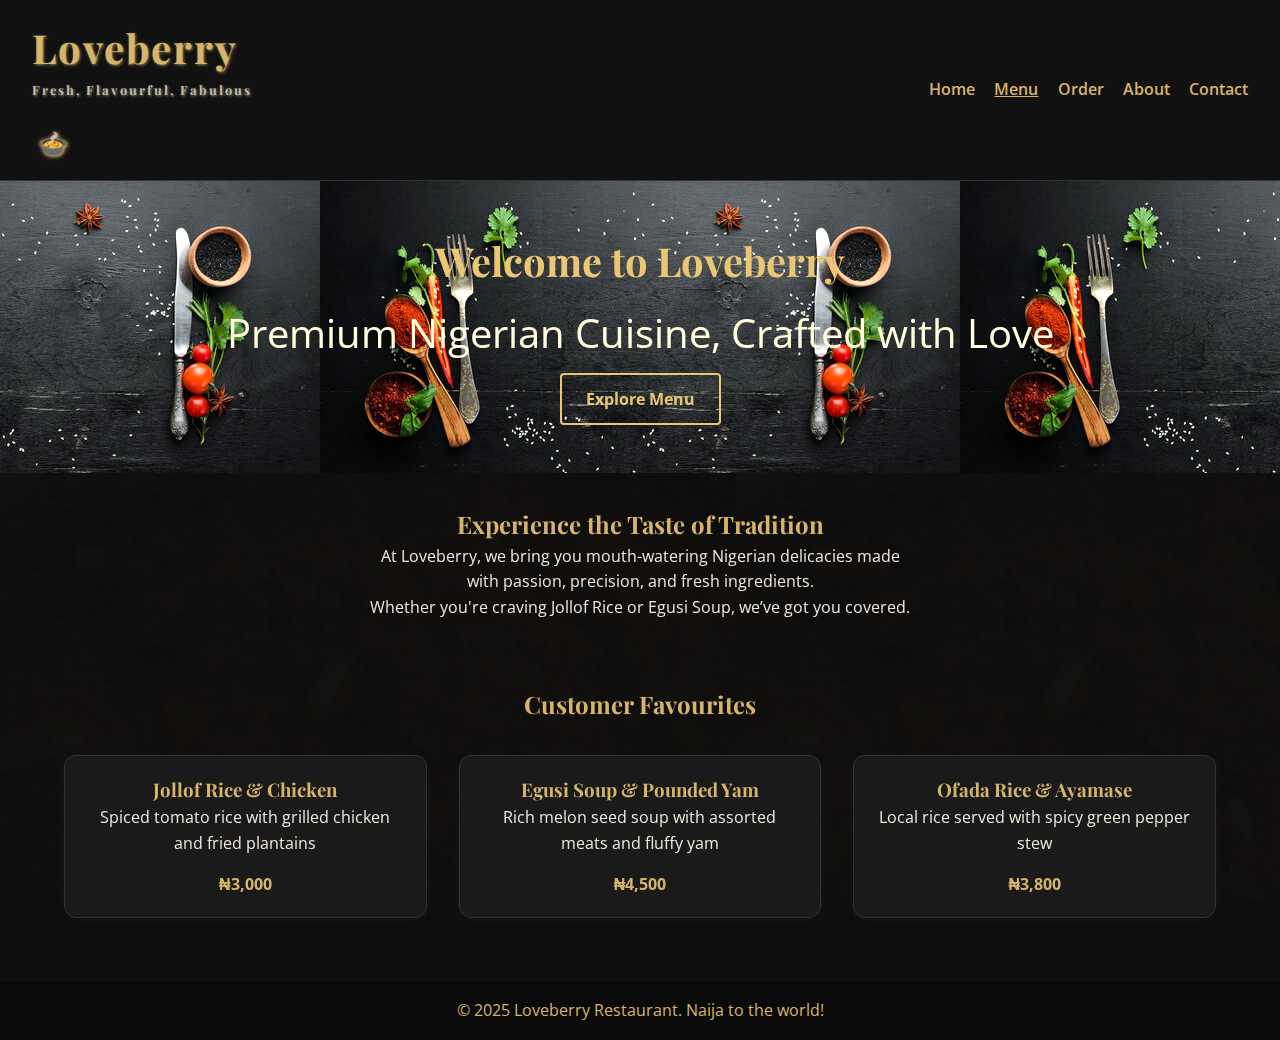
<file: index.html>
<!DOCTYPE html>
<html lang="en">
<head>
  <meta charset="UTF-8" />
  <meta name="viewport" content="width=device-width, initial-scale=1" />
  <title>Loveberry | Home</title>
  <link rel="stylesheet" href="style.css" />
  <link href="https://fonts.googleapis.com/css2?family=Playfair+Display:wght@600&family=Open+Sans&display=swap" rel="stylesheet" />
</head>
<body>
  <header class="navbar">
    <div class="logo">
      Loveberry
      <div class="tagline">Fresh, Flavourful, Fabulous</div>
    </div>
    <nav>
      <button class="nav-toggle" aria-label="Toggle navigation">
        ☰
      </button>
      <ul>
        <li><a href="index.html">Home</a></li>
        <li><a href="menu.html" class="active">Menu</a></li>
        <li><a href="order.html">Order</a></li>
        <li><a href="about.html">About</a></li>
        <li><a href="contact.html">Contact</a></li>
      </ul>
    </nav>
  </header>
  
 
  <section class="hero">
    <div class="hero-text">
      <h1>Welcome to Loveberry</h1>
      <p>Premium Nigerian Cuisine, Crafted with Love</p>
      <a href="menu.html" class="btn">Explore Menu</a>
    </div>
  </section>

  <section class="intro">
    <h2>Experience the Taste of Tradition</h2>
    <p>At Loveberry, we bring you mouth-watering Nigerian delicacies made <br>
       with passion, precision, and fresh ingredients. <br>
        Whether you're craving Jollof Rice or Egusi Soup, we’ve got you covered.</p>
  </section>

  <section class="highlights">
    <h2>Customer Favourites</h2>
    <div class="menu-grid">
      <div class="menu-item">
        <h3>Jollof Rice & Chicken</h3>
        <p>Spiced tomato rice with grilled chicken and fried plantains</p>
        <span class="price">₦3,000</span>
      </div>
      <div class="menu-item">
        <h3>Egusi Soup & Pounded Yam</h3>
        <p>Rich melon seed soup with assorted meats and fluffy yam</p>
        <span class="price">₦4,500</span>
      </div>
      <div class="menu-item">
        <h3>Ofada Rice & Ayamase</h3>
        <p>Local rice served with spicy green pepper stew</p>
        <span class="price">₦3,800</span>
      </div>
    </div>
  </section>

  <footer>
    <p>© 2025 Loveberry Restaurant. Naija to the world!</p>
  </footer>

  <script>
    const navToggle = document.querySelector('.nav-toggle');
    const navMenu = document.querySelector('nav ul');
    navToggle.addEventListener('click', () => {
      navMenu.classList.toggle('show');
    });
  </script>
</body>
</html>
</file>
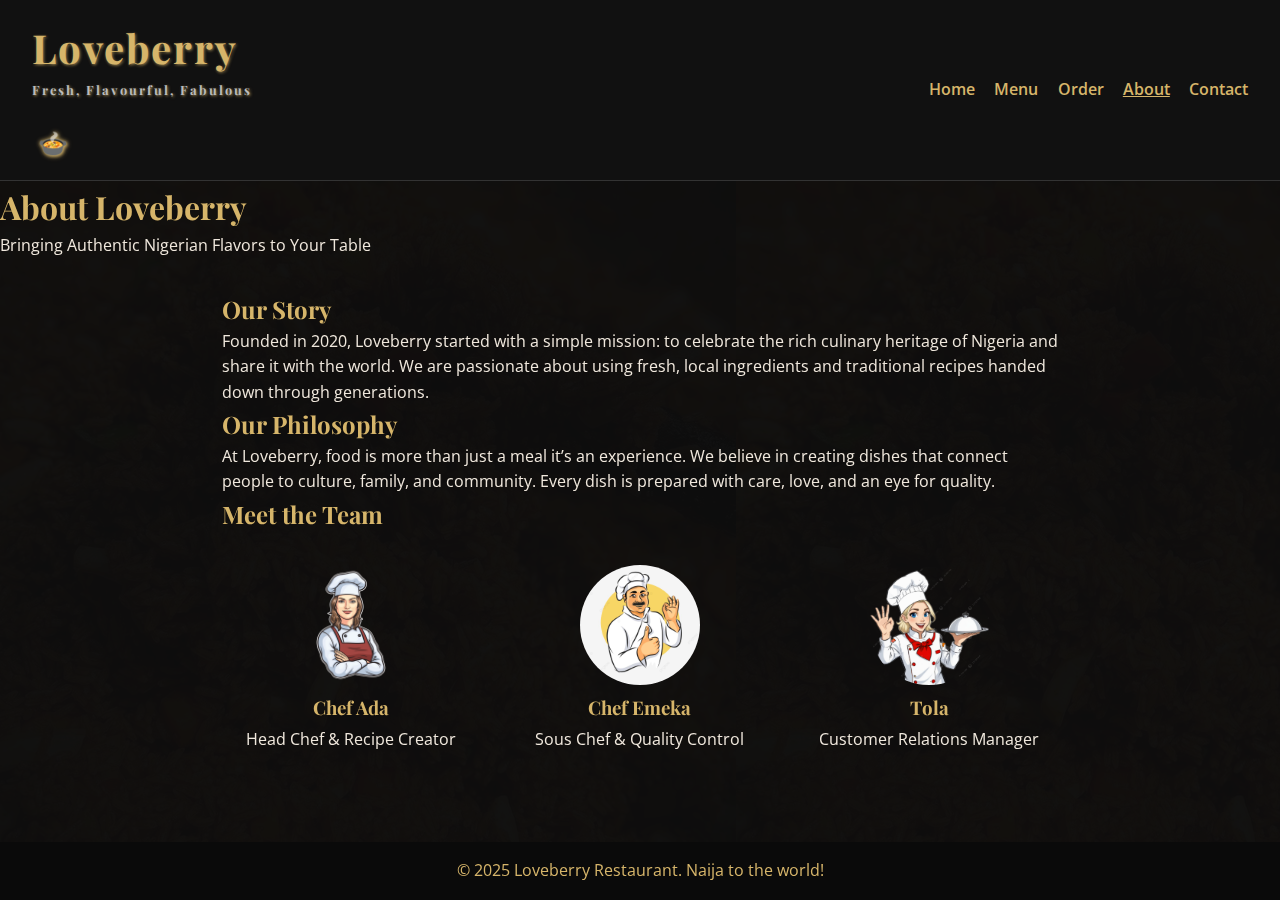
<file: about.html>
<!DOCTYPE html>
<html lang="en">
<head>
  <meta charset="UTF-8" />
  <meta name="viewport" content="width=device-width, initial-scale=1" />
  <title>Loveberry | About</title>
  <link rel="stylesheet" href="style.css" />
  <link href="https://fonts.googleapis.com/css2?family=Playfair+Display:wght@600&family=Open+Sans&display=swap" rel="stylesheet" />
</head>
<body>
  <header class="navbar">
    <div class="logo">
      Loveberry
      <div class="tagline">Fresh, Flavourful, Fabulous</div>
    </div>
    <nav>
      <button class="nav-toggle" aria-label="Toggle navigation">
        ☰
      </button>
      <ul>
        <li><a href="index.html">Home</a></li>
        <li><a href="menu.html">Menu</a></li>
        <li><a href="order.html">Order</a></li>
        <li><a href="about.html" class="active">About</a></li>
        <li><a href="contact.html">Contact</a></li>
      </ul>
    </nav>
  </header>

  <main>
    <section class="about-hero">
      <h1>About Loveberry</h1>
      <p>Bringing Authentic Nigerian Flavors to Your Table</p>
    </section>

    <section class="about-content">
      <h2>Our Story</h2>
      <p>
        Founded in 2020, Loveberry started with a simple mission: to celebrate the rich culinary heritage of Nigeria and share it with the world.
        We are passionate about using fresh, local ingredients and traditional recipes handed down through generations.
      </p>

      <h2>Our Philosophy</h2>
      <p>
        At Loveberry, food is more than just a meal  it’s an experience. We believe in creating dishes that connect people to culture, family, and community.
        Every dish is prepared with care, love, and an eye for quality.
      </p>

      <h2>Meet the Team</h2>
      <div class="team-grid">
        <div class="team-member">
          <img src="chef3.png" alt="Chef Ada" />
          <h3>Chef Ada</h3>
          <p>Head Chef & Recipe Creator</p>
        </div>
        <div class="team-member">
          <img src="png.jpg" alt="Chef Emeka" />
          <h3>Chef Emeka</h3>
          <p>Sous Chef & Quality Control</p>
        </div>
        <div class="team-member">
          <img src="chef77.png" alt="Tola" />
          <h3>Tola</h3>
          <p>Customer Relations Manager</p>
        </div>
      </div>
    </section>
  </main>

  <footer>
    <p>© 2025 Loveberry Restaurant. Naija to the world!</p>
  </footer>

  <script>
    // Navigation toggle (reuse same code)
    const navToggle = document.querySelector('.nav-toggle');
    const navMenu = document.querySelector('nav ul');
    navToggle.addEventListener('click', () => {
      navMenu.classList.toggle('show');
    });
  </script>
</body>
</html>
</file>
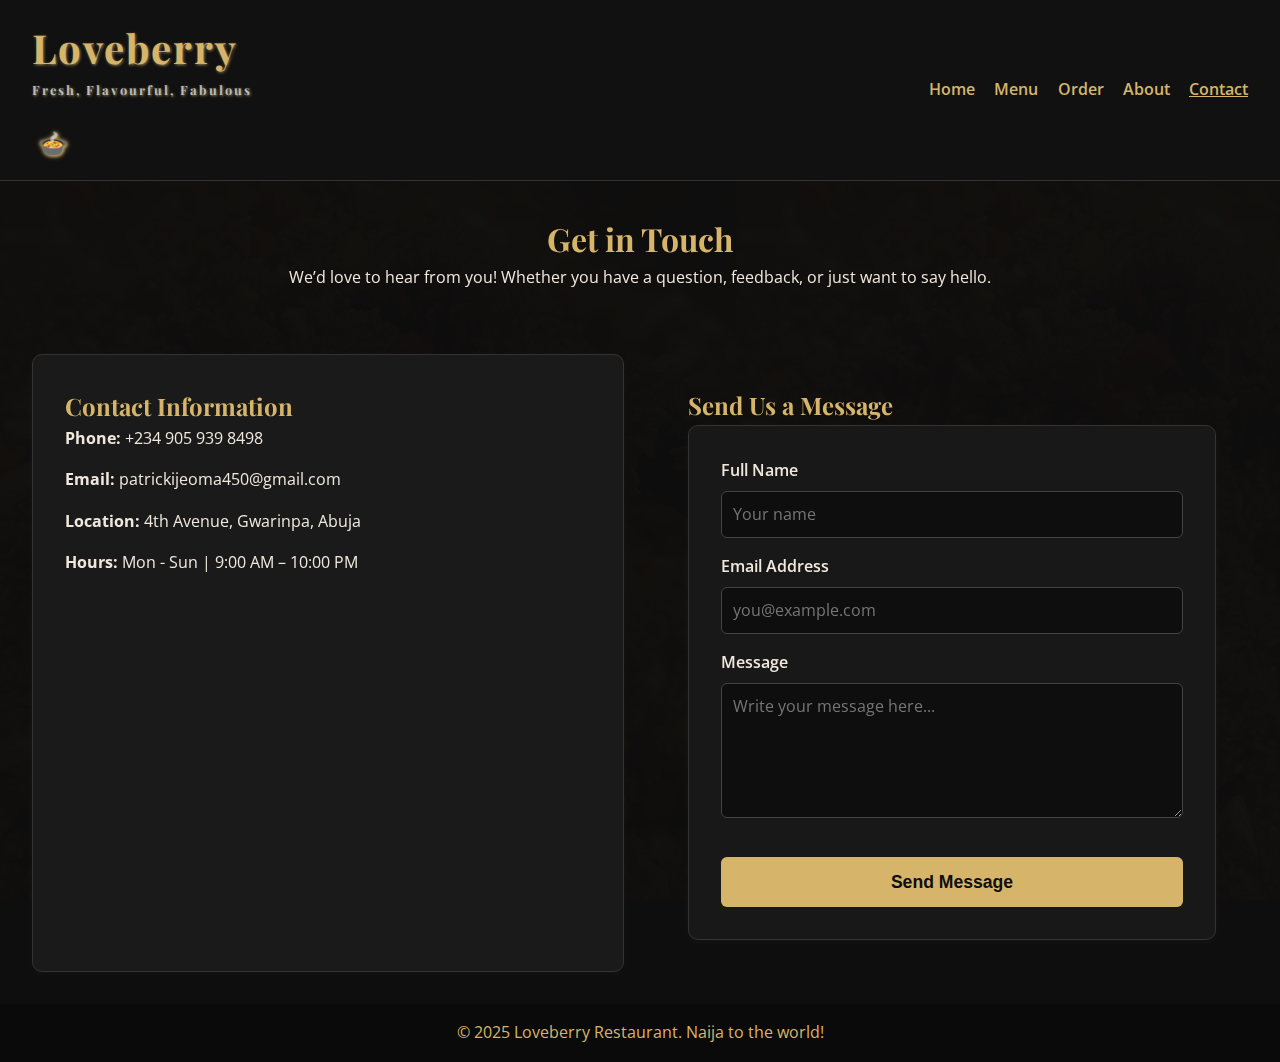
<file: contact.html>
<!DOCTYPE html>
<html lang="en">
<head>
  <meta charset="UTF-8" />
  <meta name="viewport" content="width=device-width, initial-scale=1" />
  <title>Loveberry | Contact</title>
  <link rel="stylesheet" href="style.css" />
  <link href="https://fonts.googleapis.com/css2?family=Playfair+Display:wght@600&family=Open+Sans&display=swap" rel="stylesheet" />
</head>
<body>
  <header class="navbar">
    <div class="logo">
      Loveberry
      <div class="tagline">Fresh, Flavourful, Fabulous</div>
    </div>
    <nav>
      <button class="nav-toggle" aria-label="Toggle navigation">
        ☰
      </button>
      <ul>
        <li><a href="index.html">Home</a></li>
        <li><a href="menu.html">Menu</a></li>
        <li><a href="order.html">Order</a></li>
        <li><a href="about.html">About</a></li>
        <li><a href="contact.html" class="active">Contact</a></li>
      </ul>
    </nav>
  </header>

  <main>
    <section class="contact-intro">
      <h1>Get in Touch</h1>
      <p>We’d love to hear from you! Whether you have a question, feedback, or just want to say hello.</p>
    </section>

    <section class="contact-grid">
      <div class="contact-info">
        <h2>Contact Information</h2>
        <p><strong>Phone:</strong> +234 905 939 8498</p>
        <p><strong>Email:</strong> patrickijeoma450@gmail.com</p>
        <p><strong>Location:</strong> 4th Avenue, Gwarinpa, Abuja</p>
        <p><strong>Hours:</strong> Mon - Sun | 9:00 AM – 10:00 PM</p>
      </div>

      <div class="contact-form">
        <h2>Send Us a Message</h2>
        <form id="contactForm" action="#" method="POST" novalidate>
          <label for="fullname">Full Name</label>
          <input type="text" id="fullname" name="fullname" placeholder="Your name" required />

          <label for="email">Email Address</label>
          <input type="email" id="email" name="email" placeholder="you@example.com" required />

          <label for="message">Message</label>
          <textarea id="message" name="message" rows="5" placeholder="Write your message here..." required></textarea>

          <button type="submit" class="btn">Send Message</button>
        </form>
      </div>
    </section>
  </main>

  <footer>
    <p>© 2025 Loveberry Restaurant. Naija to the world!</p>
  </footer>

  <script>
    // Navigation toggle
    const navToggle = document.querySelector('.nav-toggle');
    const navMenu = document.querySelector('nav ul');
    navToggle.addEventListener('click', () => {
      navMenu.classList.toggle('show');
    });

    // Contact form validation
    const contactForm = document.getElementById('contactForm');
    contactForm.addEventListener('submit', function (e) {
      e.preventDefault();

      if (!contactForm.checkValidity()) {
        alert('Please fill in all required fields.');
        return;
      }

      alert('Message sent! We’ll get back to you shortly.');
      contactForm.reset();
    });
  </script>
</body>
</html>
</file>
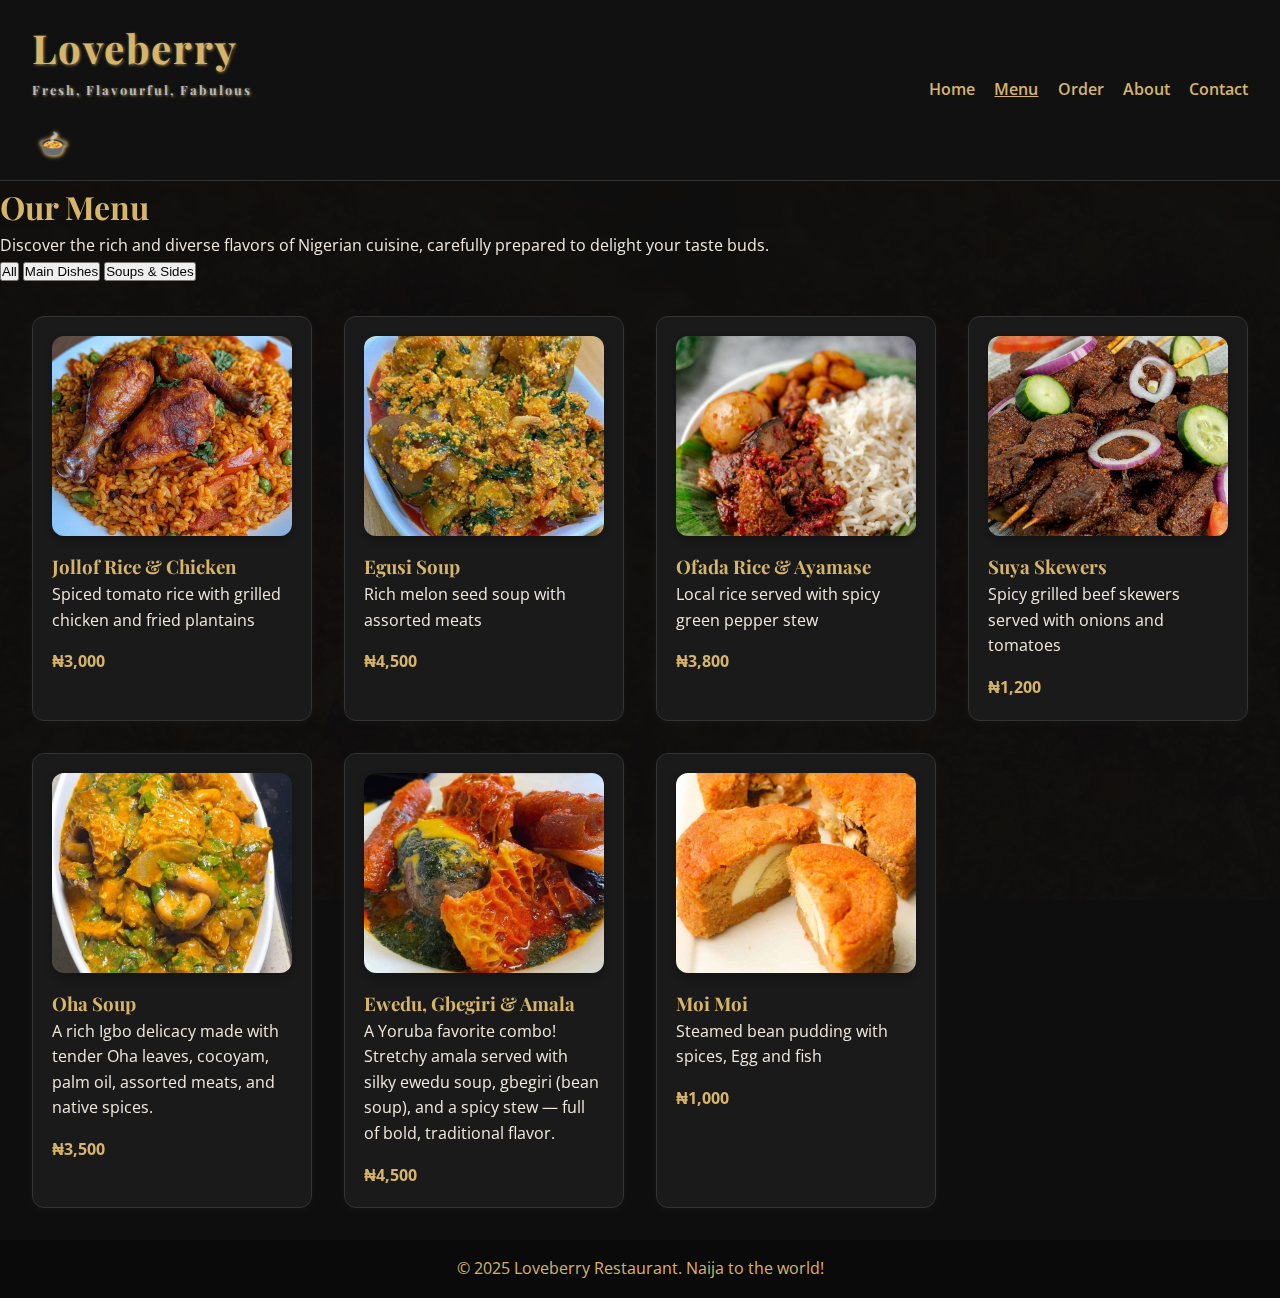
<file: Menu.html>
<!DOCTYPE html>
<html lang="en">
<head>
  <meta charset="UTF-8" />
  <meta name="viewport" content="width=device-width, initial-scale=1" />
  <title>Loveberry | Menu</title>
  <link rel="stylesheet" href="style.css" />
  <link href="https://fonts.googleapis.com/css2?family=Playfair+Display:wght@600&family=Open+Sans&display=swap" rel="stylesheet" />
</head>
<body>
  <header class="navbar">
    <div class="logo">
      Loveberry
      <div class="tagline">Fresh, Flavourful, Fabulous</div>
    </div>
    <nav>
      <button class="nav-toggle" aria-label="Toggle navigation">
        ☰
      </button>
      <ul>
        <li><a href="index.html">Home</a></li>
        <li><a href="menu.html" class="active">Menu</a></li>
        <li><a href="order.html">Order</a></li>
        <li><a href="about.html">About</a></li>
        <li><a href="contact.html">Contact</a></li>
      </ul>
    </nav>
  </header>

  <main>
    <section class="menu-intro">
      <h1>Our Menu</h1>
      <p>Discover the rich and diverse flavors of Nigerian cuisine, carefully prepared to delight your taste buds.</p>
    </section>

    <section class="filter-buttons">
      <button class="filter-btn active" data-filter="all">All</button>
      <button class="filter-btn" data-filter="main">Main Dishes</button>
      <button class="filter-btn" data-filter="sides">Soups & Sides</button>
    </section>

    <section class="menu-grid">
      <!-- Main Dishes -->
      <div class="menu-item main">
        <img src="Jollof Rice with Chicken - Yummy Wonders.jpeg" alt="Jollof Rice & Chicken" />
        <h3>Jollof Rice & Chicken</h3>
        <p>Spiced tomato rice with grilled chicken and fried plantains</p>
        <span class="price">₦3,000</span>
      </div>
      <div class="menu-item main">
        <img src="egusi.jpeg" alt="Egusi Soup" />
        <h3>Egusi Soup</h3>
        <p>Rich melon seed soup with assorted meats</p>
        <span class="price">₦4,500</span>
      </div>
      <div class="menu-item main">
        <img src="Ofada Stew Recipe (How To Make Ofada Stew) - My Active Kitchen.jpeg" alt="Ofada Rice & Ayamase" />
        <h3>Ofada Rice & Ayamase</h3>
        <p>Local rice served with spicy green pepper stew</p>
        <span class="price">₦3,800</span>
      </div>
      <div class="menu-item main">
        <img src="Spicy Nigerian Beef Suya Recipe from Chef Lola's Kitchen.jpeg" alt="Suya Skewers" />
        <h3>Suya Skewers</h3>
        <p>Spicy grilled beef skewers served with onions and tomatoes</p>
        <span class="price">₦1,200</span>
      </div>

      <!-- Soups & Sides -->
      <div class="menu-item sides">
        <img src="oha soup.jpg" alt="Oha Soup" />
        <h3>Oha Soup</h3>
        <p>A rich Igbo delicacy made with tender Oha leaves, cocoyam, palm oil, assorted meats, and native spices.</p>
        <span class="price">₦3,500</span>
      </div>
      <div class="menu-item sides">
        <img src="Yoruba traditional meal.jpeg" alt="Ewedu, Gbegiri & Amala" />
        <h3>Ewedu, Gbegiri & Amala</h3>
        <p>A Yoruba favorite combo! Stretchy amala served with silky ewedu soup, gbegiri (bean soup), and a spicy stew — full of bold, traditional flavor.</p>
        <span class="price">₦4,500</span>
      </div>
      <div class="menu-item sides">
        <img src="Moi Moi Recipe.jpeg" alt="Moi Moi" />
        <h3>Moi Moi</h3>
        <p>Steamed bean pudding with spices, Egg and fish</p>
        <span class="price">₦1,000</span>
      </div>
    </section>
  </main>

  <footer>
    <p>© 2025 Loveberry Restaurant. Naija to the world!</p>
  </footer>

  <script>
    // Navigation toggle
    const navToggle = document.querySelector('.nav-toggle');
    const navMenu = document.querySelector('nav ul');
    navToggle.addEventListener('click', () => {
      navMenu.classList.toggle('show');
    });

    // Filter buttons
    const filterButtons = document.querySelectorAll('.filter-btn');
    const menuItems = document.querySelectorAll('.menu-item');

    filterButtons.forEach(button => {
      button.addEventListener('click', () => {
        // Remove active class from all buttons
        filterButtons.forEach(btn => btn.classList.remove('active'));
        // Add active to clicked
        button.classList.add('active');

        const filter = button.getAttribute('data-filter');

        menuItems.forEach(item => {
          if (filter === 'all') {
            item.style.display = 'block';
          } else {
            if (item.classList.contains(filter)) {
              item.style.display = 'block';
            } else {
              item.style.display = 'none';
            }
          }
        });
      });
    });
  </script>
</body>
</html>
</file>
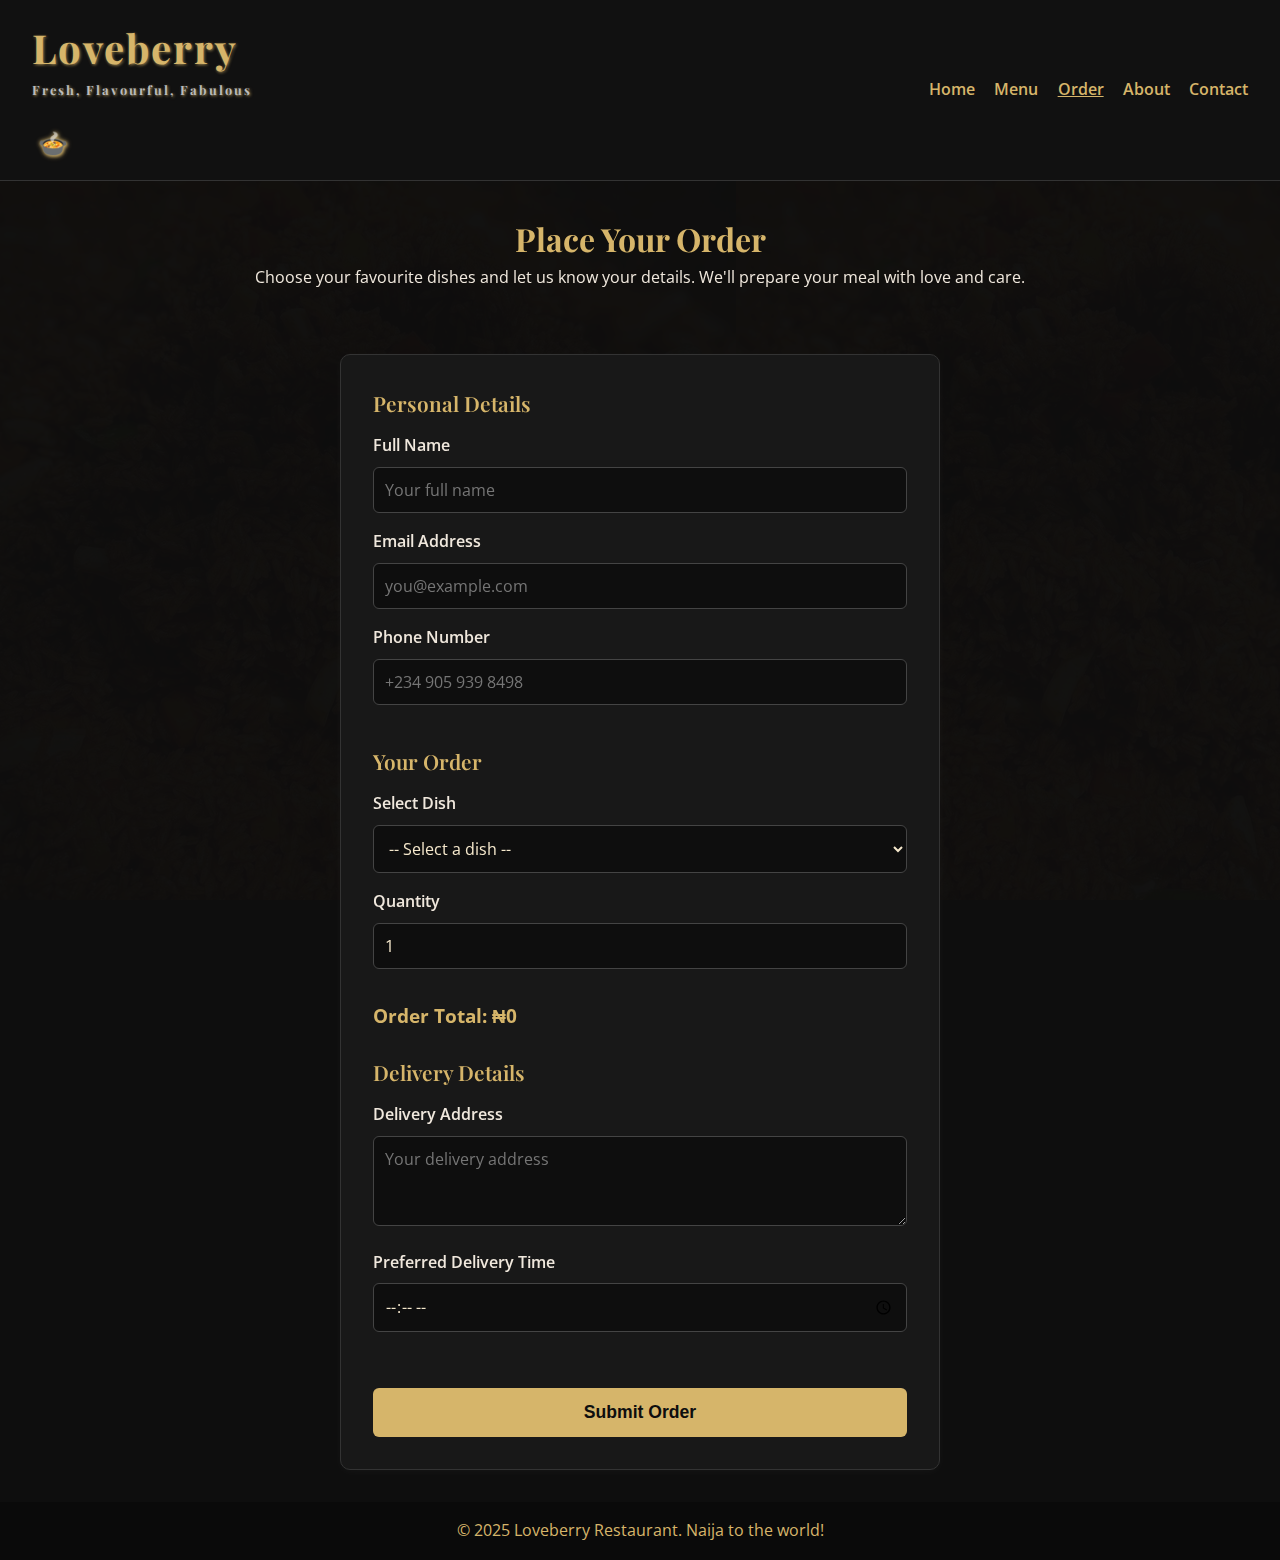
<file: order.html>
<!DOCTYPE html>
<html lang="en">
<head>
  <meta charset="UTF-8" />
  <meta name="viewport" content="width=device-width, initial-scale=1" />
  <title>Loveberry | Order</title>
  <link rel="stylesheet" href="style.css" />
  <link href="https://fonts.googleapis.com/css2?family=Playfair+Display:wght@600&family=Open+Sans&display=swap" rel="stylesheet" />
</head>
<body>
  <header class="navbar">
    <div class="logo">
      Loveberry
      <div class="tagline">Fresh, Flavourful, Fabulous</div>
    </div>
    <nav>
      <button class="nav-toggle" aria-label="Toggle navigation">
        ☰
      </button>
      <ul>
        <li><a href="index.html">Home</a></li>
        <li><a href="menu.html">Menu</a></li>
        <li><a href="order.html" class="active">Order</a></li>
        <li><a href="about.html">About</a></li>
        <li><a href="contact.html">Contact</a></li>
      </ul>
    </nav>
  </header>

  <main>
    <section class="order-intro">
      <h1>Place Your Order</h1>
      <p>Choose your favourite dishes and let us know your details. We'll prepare your meal with love and care.</p>
    </section>

    <section class="order-form-section">
      <form class="order-form" id="orderForm" action="#" method="POST" novalidate>
        <fieldset>
          <legend>Personal Details</legend>

          <label for="name">Full Name</label>
          <input type="text" id="name" name="name" placeholder="Your full name" required />

          <label for="email">Email Address</label>
          <input type="email" id="email" name="email" placeholder="you@example.com" required />

          <label for="phone">Phone Number</label>
          <input type="tel" id="phone" name="phone" placeholder="+234 905 939 8498" required />
        </fieldset>

        <fieldset>
          <legend>Your Order</legend>

          <label for="dish">Select Dish</label>
          <select id="dish" name="dish" required>
            <option value="">-- Select a dish --</option>
            <option value="jollof-rice" data-price="3000">Jollof Rice & Chicken (₦3,000)</option>
            <option value="egusi-soup" data-price="4500">Egusi Soup (₦4,500)</option>
            <option value="ofada-rice" data-price="3800">Ofada Rice & Ayamase (₦3,800)</option>
            <option value="suya-skewers" data-price="1500">Suya Skewers (₦1,500)</option>
            <option value="oha-soup" data-price="4000">Oha Soup (₦4,000)</option>
            <option value="ewedu-gbegiri-amala" data-price="3500">Ewedu, Gbegiri & Amala (₦3,500)</option>
            <option value="moi-moi" data-price="1200">Moi Moi (₦1,200)</option>
          </select>

          <label for="quantity">Quantity</label>
          <input type="number" id="quantity" name="quantity" min="1" value="1" required />

          <p><strong>Order Total: ₦<span id="order-total">0</span></strong></p>
        </fieldset>

        <fieldset>
          <legend>Delivery Details</legend>

          <label for="address">Delivery Address</label>
          <textarea id="address" name="address" rows="3" placeholder="Your delivery address" required></textarea>

          <label for="delivery-time">Preferred Delivery Time</label>
          <input type="time" id="delivery-time" name="delivery-time" />
        </fieldset>

        <button type="submit" class="btn">Submit Order</button>
      </form>
    </section>
  </main>

  <footer>
    <p>© 2025 Loveberry Restaurant. Naija to the world!</p>
  </footer>

  <script>
    // Navigation toggle
    const navToggle = document.querySelector('.nav-toggle');
    const navMenu = document.querySelector('nav ul');
    navToggle.addEventListener('click', () => {
      navMenu.classList.toggle('show');
    });

    // Elements
    const dishSelect = document.getElementById('dish');
    const quantityInput = document.getElementById('quantity');
    const orderTotalDisplay = document.getElementById('order-total');
    const orderForm = document.getElementById('orderForm');

    // Calculate and display order total
    function calculateTotal() {
      const selectedOption = dishSelect.options[dishSelect.selectedIndex];
      const price = selectedOption.dataset.price ? Number(selectedOption.dataset.price) : 0;
      const quantity = Number(quantityInput.value) || 0;
      const total = price * quantity;
      orderTotalDisplay.textContent = total.toLocaleString();
    }

    // Save form data to localStorage
    function saveFormData() {
      const data = {
        name: orderForm.name.value,
        email: orderForm.email.value,
        phone: orderForm.phone.value,
        dish: orderForm.dish.value,
        quantity: orderForm.quantity.value,
        address: orderForm.address.value,
        deliveryTime: orderForm['delivery-time'].value,
      };
      localStorage.setItem('loveberryOrderForm', JSON.stringify(data));
    }

    // Load form data from localStorage
    function loadFormData() {
      const saved = localStorage.getItem('loveberryOrderForm');
      if (saved) {
        const data = JSON.parse(saved);
        orderForm.name.value = data.name || '';
        orderForm.email.value = data.email || '';
        orderForm.phone.value = data.phone || '';
        orderForm.dish.value = data.dish || '';
        orderForm.quantity.value = data.quantity || '1';
        orderForm.address.value = data.address || '';
        orderForm['delivery-time'].value = data.deliveryTime || '';
      }
      calculateTotal();
    }

    // Event listeners
    dishSelect.addEventListener('change', () => {
      calculateTotal();
      saveFormData();
    });

    quantityInput.addEventListener('input', () => {
      if (quantityInput.value < 1) quantityInput.value = 1;
      calculateTotal();
      saveFormData();
    });

    orderForm.addEventListener('input', saveFormData);

    orderForm.addEventListener('submit', function(e) {
      e.preventDefault();
      if (!orderForm.checkValidity()) {
        alert('Please fill in all required fields correctly.');
        return;
      }
      alert(`Thank you for your order! Your total is ₦${orderTotalDisplay.textContent}. We will contact you soon.`);
      orderForm.reset();
      localStorage.removeItem('loveberryOrderForm');
      calculateTotal();
    });

    // Load saved data on page load
    window.addEventListener('load', loadFormData);
  </script>
</body>
</html>
</file>
<file: style.css>
* {
  margin: 0;
  padding: 0;
  box-sizing: border-box;
}

body {
  font-family: 'Open Sans', sans-serif;
  background-color: #0e0e0e; 
  color: #f0e8dd; 
  line-height: 1.6;
  min-height: 100vh;
  display: flex;
  flex-direction: column;
  position: relative;
}

/* Subtle gold texture overlay */
body::before {
  content: '';
  position: fixed;
  inset: 0;
  background: url('jellof\ rice\ 2.jpeg') repeat;
  opacity: 0.02;
  z-index: -1;
  pointer-events: none;
}

a {
  color: #d6b56a;
  text-decoration: none;
}

a:hover {
  text-decoration: underline;
  color: #f5e8cc;
}

img {
  max-width: 100%;
  display: block;
}

h1, h2, h3 {
  font-family: 'Playfair Display', serif;
  color: #d6b56a;
}

/* ========== Navbar ========== */
.navbar {
  background-color: #111;
  border-bottom: 1px solid #333;
  padding: 1rem 2rem;
  display: flex;
  justify-content: space-between;
  align-items: center;
  position: relative;
  flex-wrap: wrap;
}

.logo {
  font-family: 'Playfair Display', serif;
  font-size: 2.5rem;
  font-weight: 700;
  color: #d6b56a; /* gold */
  text-shadow: 1px 1px 3px rgba(214, 181, 106, 0.7);
  letter-spacing: 0.05em;
  position: relative;
  cursor: default;
  user-select: none;
  transition: color 0.3s ease;
}

.logo:hover {
  color: #f5e8cc; 
  text-shadow: 2px 2px 8px rgba(245, 232, 204, 0.8);
}

.logo::after {
  content: ' 🍲'; 
  font-size: 1.5rem;
  position: relative;
  top: 4px;
  margin-left: 6px;
  filter: drop-shadow(0 0 2px #d6b56a);
}

.tagline {
  font-size: 0.8rem;
  color: #bbb;
}

nav ul {
  display: flex;
  gap: 1.2rem;
  list-style: none;
}

nav a {
  font-weight: 600;
}

nav a.active {
  color: #d6b56a;
  text-decoration: underline;
}

.nav-toggle {
  display: none;
  font-size: 1.5rem;
  background: none;
  border: none;
  cursor: pointer;
  color: #d6b56a;
}

/* ========== Hero Section ========== */
.hero {
  position: relative;
  background: #0e0e0e;
  background-size: cover;
  background-position: center;
  filter: brightness(1.1);
  color: #f5e8cc;
  text-align: center;
  padding: 3rem 1.5rem;
  overflow: hidden;
  z-index: 1;
}

.hero::before {
  content: '';
  position: absolute;
  inset: 0;
  background: url('image\ background.jpg') repeat center;
  background-color: rgba(0, 0, 0, 0.25);
  z-index: -1;
}

.hero-text h1 {
  font-size: 2.5rem;
}

.hero-text p {
  font-size: 2.5rem;
  margin: 0.5rem;
}

.btn {
  display: inline-block;
  background-color: transparent;
  border: 2px solid #d6b56a;
  color: #d6b56a;
  padding: 0.7rem 1.5rem;
  border-radius: 4px;
  font-weight: bold;
  transition: all 0.3s ease;
}

.btn:hover {
  background-color: #d6b56a;
  color: #0e0e0e;
}

/* ========== Intro and Highlights ========== */
.intro, .highlights, .about-content, .order-intro, .contact-intro {
  padding: 2rem;
  text-align: center;
}

/* ========== Menu Section ========== */
.menu-grid {
  display: grid;
  gap: 2rem;
  grid-template-columns: repeat(auto-fit, minmax(250px, 1fr));
  padding: 2rem;
}

.menu-item {
  background-color: #1a1a1a;
  border-radius: 12px;
  padding: 1.2rem;
  color: #f0e8dd;
  border: 1px solid #333;
  box-shadow: 0 2px 12px rgba(255, 255, 255, 0.03);
  overflow: hidden; 
  transition: box-shadow 0.3s ease;
}

.menu-item:hover {
  box-shadow: 0 6px 20px rgba(214, 181, 106, 0.6);
}

/* Improved menu images */
.menu-item img {
  width: 100%;
  height: 200px;          
  object-fit: cover;      
  border-radius: 12px;    
  box-shadow: 0 4px 8px rgba(0,0,0,0.25); 
  transition: transform 0.3s ease;
  display: block;
  margin-bottom: 1rem;
}

.menu-item img:hover {
  transform: scale(1.05); 
}

.price {
  display: block;
  margin-top: 1rem;
  font-weight: bold;
  color: #d6b56a;
}

/* ========== Order Form ========== */
.order-form-section, .contact-form {
  padding: 2rem;
}

form {
  max-width: 600px;
  margin: auto;
  background: #181818;
  padding: 2rem;
  border-radius: 10px;
  box-shadow: 0 2px 10px rgba(255, 255, 255, 0.03);
  color: #f0e8dd;
  border: 1px solid #333;
  font-family: 'Open Sans', sans-serif;
}

form fieldset {
  border: none;
  margin-bottom: 1.5rem;
}

form legend {
  font-family: 'Playfair Display', serif;
  font-weight: 600;
  font-size: 1.3rem;
  color: #d6b56a;
  margin-bottom: 0.8rem;
}

form label {
  display: block;
  margin-bottom: 0.5rem;
  font-weight: 600;
  color: #f0e8dd;
}

form input, form select, form textarea {
  width: 100%;
  padding: 0.7rem;
  margin-bottom: 1rem;
  border-radius: 6px;
  border: 1px solid #444;
  background: #0e0e0e;
  color: #f5e8cc;
  font-family: inherit;
  font-size: 1rem;
  transition: border-color 0.3s ease;
}

form input:focus, form select:focus, form textarea:focus {
  outline: none;
  border-color: #d6b56a;
  box-shadow: 0 0 8px rgba(214, 181, 106, 0.5);
}

form button.btn {
  background-color: #d6b56a;
  color: #0e0e0e;
  font-weight: 700;
  border: none;
  padding: 0.9rem 1.8rem;
  font-size: 1.1rem;
  border-radius: 6px;
  cursor: pointer;
  transition: background-color 0.3s ease;
  margin-top: 1rem;
  width: 100%;
}

form button.btn:hover {
  background-color: #b4994a;
}

form p strong {
  font-size: 1.2rem;
  color: #d6b56a;
  margin-top: 1rem;
  display: inline-block;
}

/* ========== About Page ========== */
.about-content {
  max-width: 900px;
  margin: auto;
  text-align: left;
}

.team-grid {
  display: grid;
  gap: 2rem;
  grid-template-columns: repeat(auto-fit, minmax(200px, 1fr));
  margin-top: 2rem;
  text-align: center;
}

.team-member img {
  border-radius: 50%;
  width: 120px;
  height: 120px;
  object-fit: cover;
  margin: auto;
}

.team-member h3 {
  margin: 0.5rem 0 0.2rem;
}

/* ========== Contact Page ========== */
.contact-grid {
  display: grid;
  gap: 2rem;
  grid-template-columns: repeat(auto-fit, minmax(300px, 1fr));
  padding: 2rem;
}

.contact-info {
  background: #1a1a1a;
  padding: 2rem;
  border-radius: 10px;
  color: #f0e8dd;
  border: 1px solid #333;
  box-shadow: 0 2px 8px rgba(255, 255, 255, 0.03);
}

.contact-info p {
  margin-bottom: 1rem;
}

/* ========== Footer ========== */
footer {
  margin-top: auto;
  background-color: #0a0a0a;
  color: #d6b56a;
  text-align: center;
  padding: 1rem;
}

/* ========== Responsive Navbar Toggle ========== */
@media (max-width: 768px) {
  .nav-toggle {
    display: block;
  }

  nav ul {
    display: none;
    flex-direction: column;
    width: 100%;
    background-color: #111;
    position: absolute;
    top: 100%;
    left: 0;
    padding: 1rem;
    box-shadow: 0 2px 8px rgba(0,0,0,0.2);
  }

  nav ul.show {
    display: flex;
  }

  nav ul li {
    margin: 0.5rem 0;
  }
}
</file>
